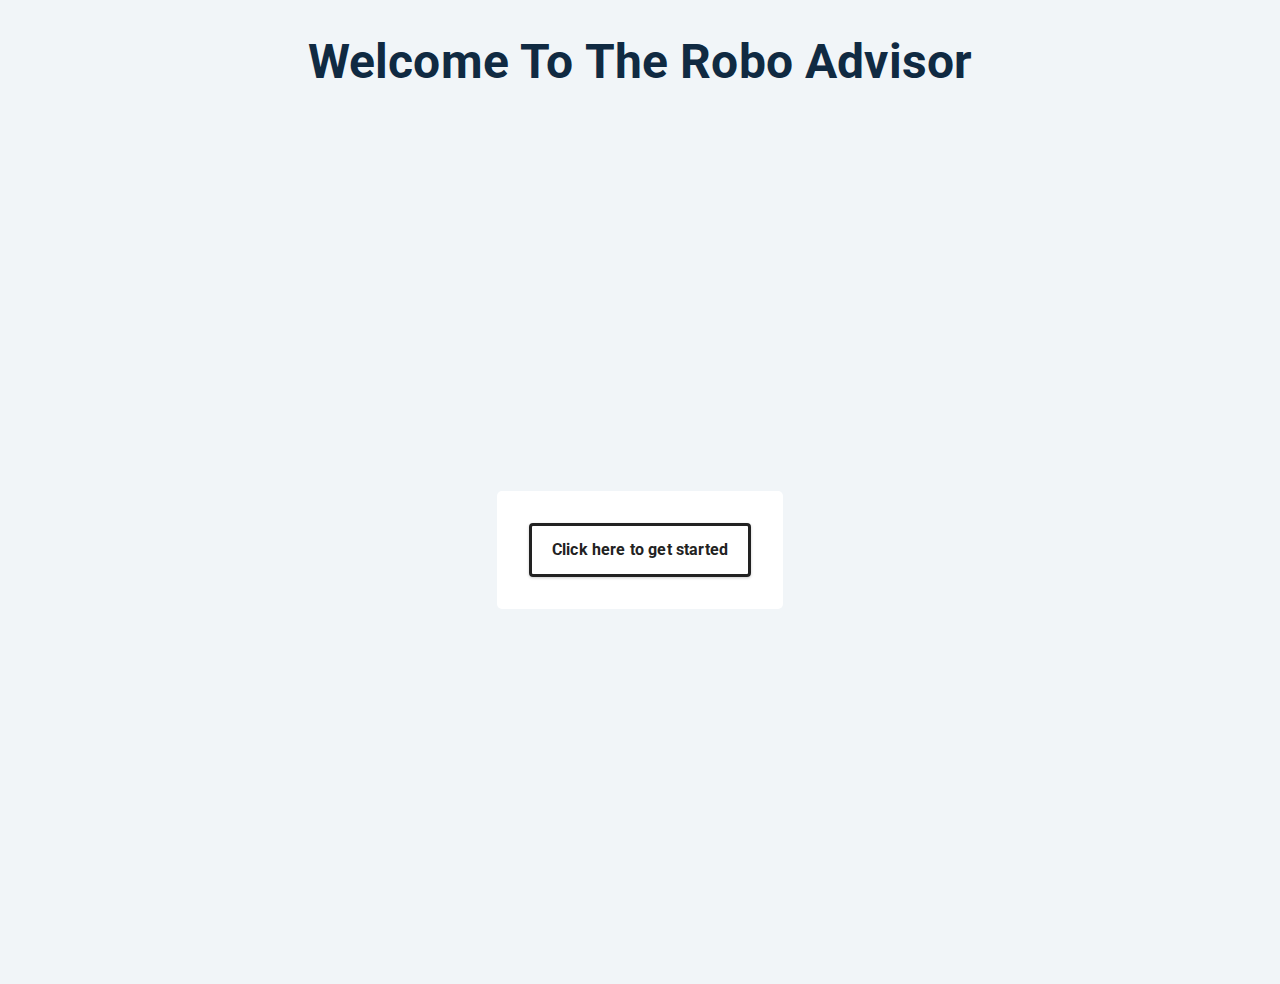
<file: index.html>
<!DOCTYPE html>
<html lang="en">
<head>
    <meta charset="UTF-8">
    <meta http-equiv="X-UA-Compatible" content="IE=edge">
    <meta name="viewport" content="width=device-width, initial-scale=1.0">
    <!-- <script defer src="script.js"></script> -->
    <link rel="stylesheet" href="style.css">
    <title>Document</title>
</head>
<body>
    <center>
        <h1>Welcome to the Robo Advisor</h1>
    </center>    

    <main>

        <div class="container-2">
            <a id="start-anchor" class="btn-hero-2" href="question_page.html">Click here to get started</a>
            <br>
        </div>

    </main> 


    
</body>
</html>
</file>
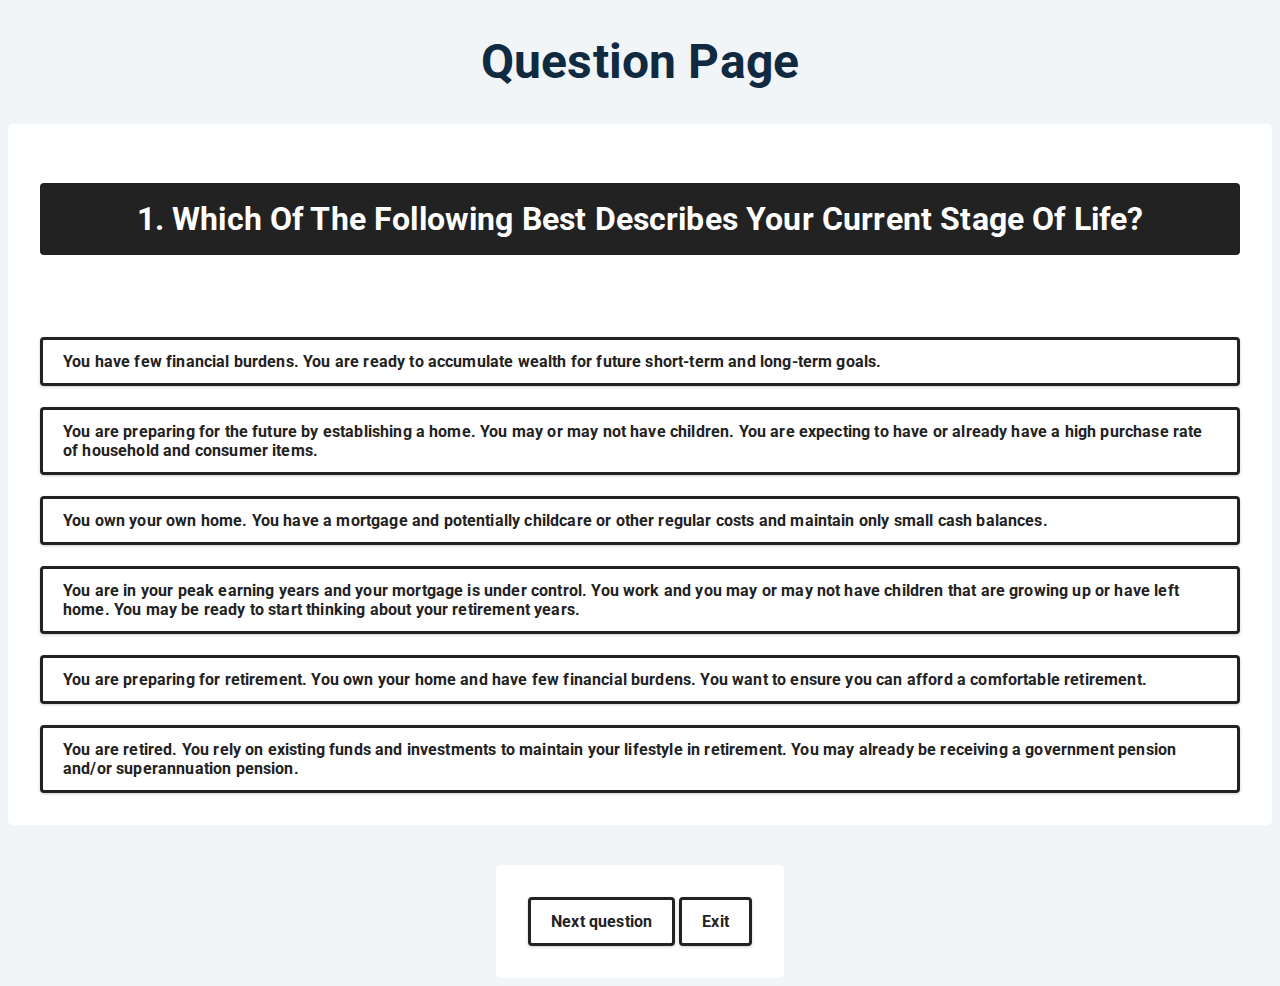
<file: question_page.html>
<!DOCTYPE html>
<html lang="en">
<head>
    <meta charset="UTF-8">
    <meta http-equiv="X-UA-Compatible" content="IE=edge">
    <meta name="viewport" content="width=device-width, initial-scale=1.0">
    
    <link rel="stylesheet" href="style.css">
    <title>Question page</title>
</head>
<body> 
    <div id="question-title">
    <center>
        <h1>Question page</h1>
    </center>
    </div> 

    <main>
        <div id="container" class="container">
            <div id="question-container">
                <div > <h2 id="questions" >Questions</h2> </div>
                    <div id="answer-btn">
                        <!-- <button  class="btn-hero">Answer 1</button><br><br> -->
                        <!-- <button  class="btn-hero">Answer 2</button><br><br> -->
                        <!-- <button  class="btn-hero">Answer 3</button><br><br> -->
                        <!-- <button  class="btn-hero">Answer 4</button>   -->
                    </div>  
                </div>
            </div>
        </div>

        <!-- <div class="hide container"  id="results">
            <div id="score">
                <h3 id="score-detail">Your score is</h3>
                <br>
                <h3 id="category"></h3>
            </div>
        </div> -->

        <!-- <div class="container" id="result"> </div> -->
        <div class="container-2" id="eval-container">
            <!-- <a href="index.html" class="btn-hero" id="exit-btn">Exit</a> -->
            <!-- <button class="btn-hero-2" id="next-btn"> Next Question </button> -->
            <!-- <button class="btn-hero-2" id="exit-btn" onclick= "window.location.hrf='index.html'"> Exit</button> -->
             <form>
                 <input class="btn-hero-2" id="next-btn" value="Next question" type="button"  >
                 <input class="btn-hero-2" id="exit-btn" type="button" onclick="window.location.href='index.html'"  value="Exit" >
                 <input class="hide btn-hero-2" id="finish-btn" type="button" onclick="window.location.href='result_page.html'"  value="Finish" >
             </form>
        </div>

        


    </main>
    <script defer src="script.js"></script>
</body>
</html>
</file>
<file: style.css>
@import url("https://fonts.googleapis.com/css?family=Open+Sans|Roboto:400,700&display=swap");

:root {
  /* dark shades of primary color*/
    --clr-primary-1: hsl(205, 86%, 17%);
    --clr-primary-2: hsl(205, 77%, 27%);
    --clr-primary-3: hsl(205, 72%, 37%);
    --clr-primary-4: hsl(205, 63%, 48%);
    /* primary/main color */
    --clr-primary-5: hsl(205, 78%, 60%);
    /* lighter shades of primary color */
    --clr-primary-6: hsl(205, 89%, 70%);
    --clr-primary-7: hsl(205, 90%, 76%);
    --clr-primary-8: hsl(205, 86%, 81%);
    --clr-primary-9: hsl(205, 90%, 88%);
    --clr-primary-10: hsl(205, 100%, 96%);
    --clr-grey-1: hsl(209, 61%, 16%);
    --clr-grey-5: hsl(210, 22%, 49%);
    --clr-grey-10: hsl(210, 36%, 96%);
    --clr-white: #fff;
    --ff-primary: "Roboto", sans-serif;
    --ff-secondary: "Open Sans",sans-serif;
    --transition: all 0.3s linear;
    --clr-black: #222;
    --radius: 0.25rem;
    --spacing: 0.01rem;
    --dark-shadow: 0 5px 15px rgba(0, 0, 0, 0.2);
    --max-width: 1170px;
    --fixed-width: 620px;
}

:after,:before{
    margin : 0;
    padding: 0;
    box-sizing: border-box;   
}

body{
    font-family: var(--ff-secondary);
    background: var(--clr-grey-10);
    color: var(--clr-grey-1);
    line-height: 1.5;
    font-size: 0.875rem;    
}
ul{
    list-style-type: none;
}
a{
    text-decoration: none;
}
h1,h2,h3,h4{
    letter-spacing: var(--spacing);
    text-transform: capitalize;
    line-height: 1.25;
    font-family: var(--ff-primary);
}
h1 {
    font-size: 3rem;
}
h2{
    font-size: 2rem;
}
h3{
    font-size: 1.25rem;
}
h4{
    font-size: 0.875rem;
}
p {
    margin-bottom: 1.25rem;
    color: var(--clr-grey-5);
}

main{
    min-height: 100vh;
    display: grid;
    place-items: center;
}
nav {
    background: var(--clr-white);
    height: 3rem;
    display: grid;
    align-items: center;
    box-shadow: var(--dark-shadow);
}
.nav-center {
    width: 90vw;
    max-width: var(--fixed-width); 
    margin: 0 auto;
    display: flex;
    align-items: center;
    justify-content: space-between;
}
.nav-center h4{
    justify-content: center;
    font-size: 1rem;
    color: var(--clr-primary-5);
}
nav a{
    text-transform: capitalize;
    font-weight: 700;
    font-size: 1rem;
    color: var(--clr-primary-1);
    letter-spacing: var(--spacing);
    margin-right: 1rem;
}

nav a:hover{
    color: var(--clr-primary-5);
}
.nav-links{
    display: flex;
}

main{
    min-height: calc(100vh - 3rem);
    display: grid;
    place-items: center;
}
.container{
    text-align: center;
    justify-content: left;
    align-content: left;
    padding: 2rem;
    border-radius:5px;
    background-color: #fff;
    flex: 0 0 80%;
    margin-bottom: 2.5rem;
}

.option-container{
    text-align: left;
    flex-wrap: wrap;
    padding: 2rem;
    border-radius:5px;
    background-color: #fff;
    flex: 0 0 80%;
}


.container-2{
    text-align: center;
    padding: 2rem;
    border-radius:5px;
    background-color: #fff;
    flex: 0 0 80%;
}
.container h2{
    background: var(--clr-black);
    color: var(--clr-white);
    padding: 1rem;
    border-radius: var(--radius);
    margin-bottom: 2.5rem;
}
.color{
    color: var(--clr-primary-5);
}
.btn-hero{
    left: 20px;
    font-family: var(--ff-primary);
    text-align: left;
    width: 100%;
    /* text-transform: uppercase; */
    background: transparent;
    /* background: var(--clr-black); */
    color: var(--clr-black);
    letter-spacing: var(--spacing);
    display: inline-block;
    font-weight: 700;
    transition: var(--transition);
    border: 3px solid var(--clr-black);
    cursor: pointer;
    box-shadow:  0 1px 3px rgba(0, 0, 0, 0.2);
    border-radius: var(--radius);
    font-size: 1rem;
    padding: 0.75rem 1.25rem;
}

.btn-hero-2{
    font-family: var(--ff-primary);
    /* width: 100%; */
    /* text-transform: uppercase; */
    background: transparent;
    color: var(--clr-black);
    letter-spacing: var(--spacing);
    display: inline-block;
    font-weight: 700;
    transition: var(--transition);
    border: 3px solid var(--clr-black);
    cursor: pointer;
    box-shadow:  0 1px 3px rgba(0, 0, 0, 0.2);
    border-radius: var(--radius);
    font-size: 1rem;
    padding: 0.75rem 1.25rem;
}
.btn-hero-select{
    font-family: var(--ff-primary);
    /* text-transform: uppercase; */
    background: var(--clr-grey-1);
    color: var(--clr-white);
    letter-spacing: var(--spacing);
    display: inline-block;
    font-weight: 700;
    transition: var(--transition);
    border: 3px solid var(--clr-black);
    cursor: pointer;
    box-shadow:  0 1px 3px rgba(0, 0, 0, 0.2);
    border-radius: var(--radius);
    font-size: 1rem;
    padding: 0.75rem 1.25rem;
}
.btn-hero:hover{
    color: var(--clr-white); 
    background: var(--clr-black);
}
.btn-hero-2:hover{
    color: var(--clr-white); 
    background: var(--clr-black);
}
.hide {
    display: none;
  }
</file>
